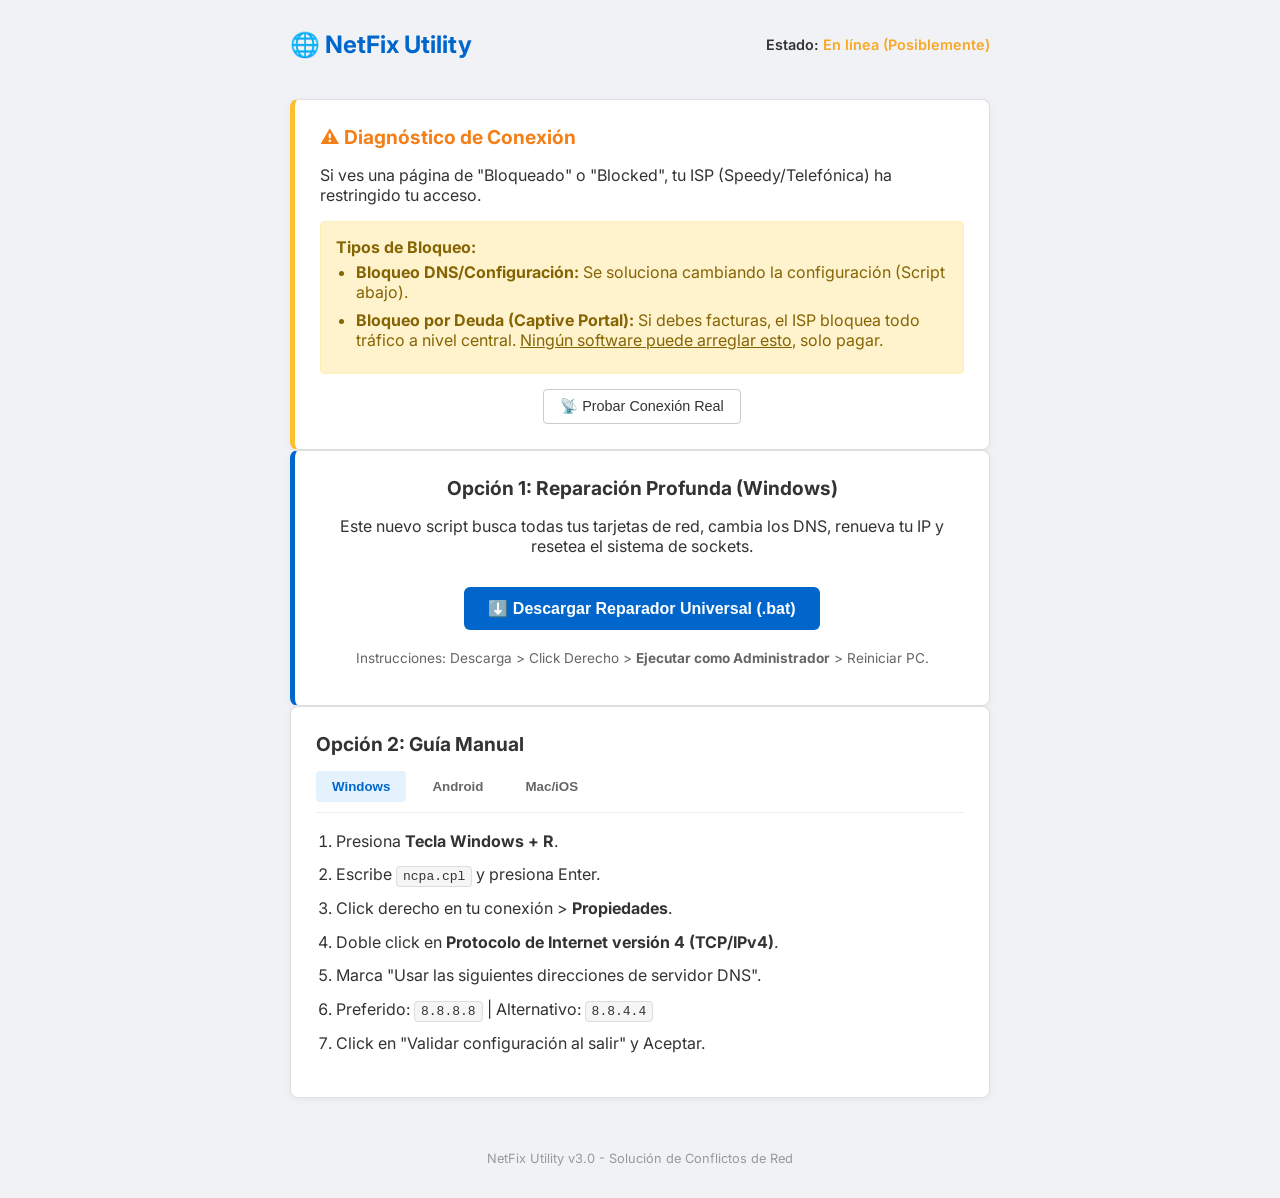
<file: index.html>
<!DOCTYPE html>
<html lang="en">
<head>
    <meta charset="UTF-8">
    <meta name="viewport" content="width=device-width, initial-scale=1.0">
    <title>Reparador de Conexión ISP</title>
    <link rel="stylesheet" href="style.css">
    <link href="https://fonts.googleapis.com/css2?family=Inter:wght@400;600;700&display=swap" rel="stylesheet">
</head>
<body>
    <div class="container">
        <header>
            <div class="logo">🌐 NetFix Utility</div>
            <div class="status">Estado: <span id="connectionStatus">Verificando...</span></div>
        </header>

        <main>
            <div class="card warning-card">
                <h2>⚠️ Diagnóstico de Conexión</h2>
                <p>Si ves una página de "Bloqueado" o "Blocked", tu ISP (Speedy/Telefónica) ha restringido tu acceso.</p>
                <div class="alert-box">
                    <strong>Tipos de Bloqueo:</strong>
                    <ul>
                        <li><strong>Bloqueo DNS/Configuración:</strong> Se soluciona cambiando la configuración (Script abajo).</li>
                        <li><strong>Bloqueo por Deuda (Captive Portal):</strong> Si debes facturas, el ISP bloquea todo tráfico a nivel central. <u>Ningún software puede arreglar esto</u>, solo pagar.</li>
                    </ul>
                </div>
                <div style="text-align: center; margin-top: 15px;">
                    <button id="testConnectionBtn" class="secondary-btn">📡 Probar Conexión Real</button>
                </div>
            </div>

            <div class="card action-card">
                <h2>Opción 1: Reparación Profunda (Windows)</h2>
                <p>Este nuevo script busca todas tus tarjetas de red, cambia los DNS, renueva tu IP y resetea el sistema de sockets.</p>
                <button id="downloadScriptBtn" class="primary-btn">⬇️ Descargar Reparador Universal (.bat)</button>
                <p class="small-text">Instrucciones: Descarga > Click Derecho > <strong>Ejecutar como Administrador</strong> > Reiniciar PC.</p>
            </div>

            <div class="card manual-card">
                <h2>Opción 2: Guía Manual</h2>
                <div class="tabs">
                    <button class="tab-btn active" data-target="windows-manual">Windows</button>
                    <button class="tab-btn" data-target="android-manual">Android</button>
                    <button class="tab-btn" data-target="mac-manual">Mac/iOS</button>
                </div>

                <div id="windows-manual" class="tab-content active">
                    <ol>
                        <li>Presiona <strong>Tecla Windows + R</strong>.</li>
                        <li>Escribe <code>ncpa.cpl</code> y presiona Enter.</li>
                        <li>Click derecho en tu conexión > <strong>Propiedades</strong>.</li>
                        <li>Doble click en <strong>Protocolo de Internet versión 4 (TCP/IPv4)</strong>.</li>
                        <li>Marca "Usar las siguientes direcciones de servidor DNS".</li>
                        <li>Preferido: <code>8.8.8.8</code> | Alternativo: <code>8.8.4.4</code></li>
                        <li>Click en "Validar configuración al salir" y Aceptar.</li>
                    </ol>
                </div>

                <div id="android-manual" class="tab-content">
                    <ol>
                        <li>Ve a <strong>Configuración > Wi-Fi</strong>.</li>
                        <li>Toca la (i) o mantén presionado sobre tu red.</li>
                        <li>Busca "Configuración IP" y cámbialo de DHCP a <strong>Estático</strong>.</li>
                        <li>Busca los campos DNS 1 y DNS 2.</li>
                        <li>Pon <code>8.8.8.8</code> y <code>8.8.4.4</code>.</li>
                        <li>Guarda los cambios (el icono de check o guardar).</li>
                    </ol>
                </div>

                <div id="mac-manual" class="tab-content">
                    <ol>
                        <li>Preferencias del Sistema > <strong>Red</strong>.</li>
                        <li>Selecciona tu Wi-Fi/Ethernet > <strong>Avanzado...</strong></li>
                        <li>Ve a la pestaña <strong>DNS</strong>.</li>
                        <li>Usa el botón <strong>(+)</strong> para borrar los existentes y agregar nuevos.</li>
                        <li>Agrega: <code>1.1.1.1</code> y <code>8.8.8.8</code>.</li>
                        <li>Aceptar > Aplicar.</li>
                    </ol>
                </div>
            </div>
        </main>
        <footer>
            <p>NetFix Utility v3.0 - Solución de Conflictos de Red</p>
        </footer>
    </div>
    <script src="script.js"></script>
</body>
</html>
</file>
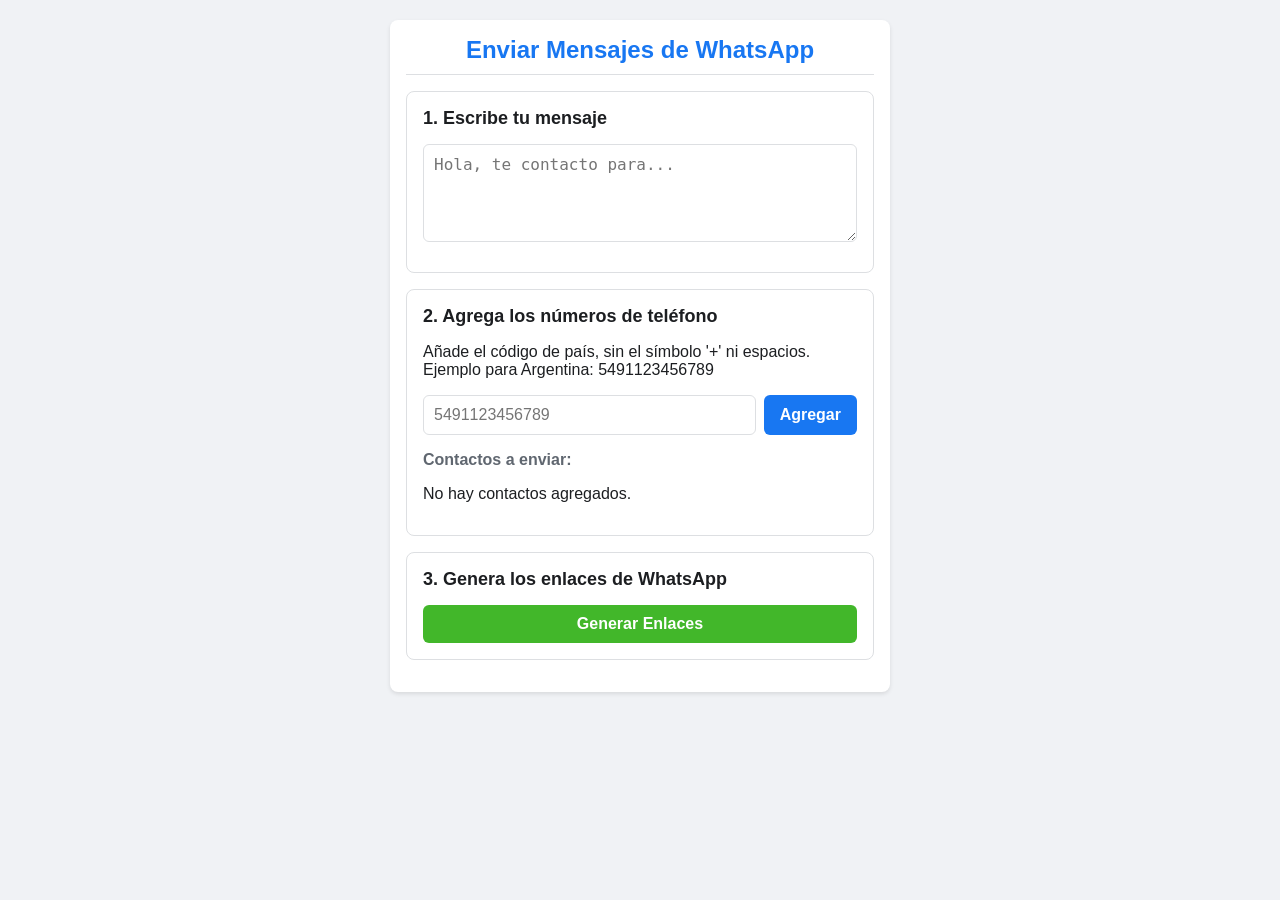
<file: whatsapp_index.html>
<!DOCTYPE html>
<html lang="es">
<head>
    <meta charset="UTF-8">
    <meta name="viewport" content="width=device-width, initial-scale=1.0">
    <title>Enviar Mensajes de WhatsApp</title>
    <link rel="stylesheet" href="whatsapp_style.css">
</head>
<body>
    <div id="app">
        <h1>Enviar Mensajes de WhatsApp</h1>

        <div class="card">
            <h2>1. Escribe tu mensaje</h2>
            <textarea id="message" rows="4" placeholder="Hola, te contacto para..."></textarea>
        </div>

        <div class="card">
            <h2>2. Agrega los números de teléfono</h2>
            <p>Añade el código de país, sin el símbolo '+' ni espacios. Ejemplo para Argentina: 5491123456789</p>
            <div class="input-group">
                <input type="tel" id="phoneNumber" placeholder="5491123456789">
                <button id="addContactBtn">Agregar</button>
            </div>
            <h3>Contactos a enviar:</h3>
            <ul id="contactList">
                <!-- Los números agregados aparecerán aquí -->
            </ul>
        </div>

        <div class="card">
            <h2>3. Genera los enlaces de WhatsApp</h2>
            <button id="generateLinksBtn">Generar Enlaces</button>
            <div id="linksContainer">
                <!-- Los enlaces generados aparecerán aquí -->
            </div>
        </div>
    </div>
    <script src="whatsapp_script.js"></script>
</body>
</html>
</file>
<file: style.css>
:root {
    --primary-color: #0066cc;
    --primary-hover: #0052a3;
    --bg-color: #f0f2f5;
    --card-bg: #ffffff;
    --text-main: #333333;
    --text-secondary: #666666;
    --border-radius: 8px;
}

body {
    background-color: var(--bg-color);
    color: var(--text-main);
    font-family: 'Inter', -apple-system, BlinkMacSystemFont, "Segoe UI", Roboto, Helvetica, Arial, sans-serif;
    margin: 0;
    padding: 20px;
    display: flex;
    justify-content: center;
    min-height: 100vh;
}

.container {
    width: 100%;
    max-width: 700px;
    display: flex;
    flex-direction: column;
    gap: 20px;
}

header {
    display: flex;
    justify-content: space-between;
    align-items: center;
    padding: 10px 0;
    margin-bottom: 10px;
}

.logo {
    font-size: 1.5rem;
    font-weight: 700;
    color: var(--primary-color);
}

.status {
    font-size: 0.9rem;
    font-weight: 600;
}

.card {
    background-color: var(--card-bg);
    padding: 25px;
    border-radius: var(--border-radius);
    box-shadow: 0 2px 8px rgba(0,0,0,0.05);
    border: 1px solid #e0e0e0;
}

h2 {
    margin-top: 0;
    font-size: 1.2rem;
    margin-bottom: 15px;
}

.warning-card {
    border-left: 5px solid #fbc02d;
}

.warning-card h2 {
    color: #f57f17;
}

.alert-box {
    background-color: #fff3cd;
    border: 1px solid #ffeeba;
    color: #856404;
    padding: 15px;
    border-radius: 4px;
    margin-top: 10px;
    text-align: left;
}

.alert-box ul {
    margin: 5px 0 0 0;
    padding-left: 20px;
}

.action-card {
    border-left: 5px solid var(--primary-color);
    text-align: center;
}

.primary-btn {
    background-color: var(--primary-color);
    color: white;
    border: none;
    padding: 12px 24px;
    font-size: 1rem;
    font-weight: 600;
    border-radius: 6px;
    cursor: pointer;
    transition: background-color 0.2s;
    margin: 15px 0;
    display: inline-block;
}

.primary-btn:hover {
    background-color: var(--primary-hover);
}

.secondary-btn {
    background-color: white;
    border: 1px solid #ccc;
    color: #333;
    padding: 8px 16px;
    font-size: 0.9rem;
    border-radius: 4px;
    cursor: pointer;
    transition: all 0.2s;
}

.secondary-btn:hover {
    background-color: #eee;
    border-color: #bbb;
}

.small-text {
    font-size: 0.85rem;
    color: var(--text-secondary);
    margin-top: 5px;
}

.tabs {
    display: flex;
    gap: 10px;
    margin-bottom: 15px;
    border-bottom: 1px solid #eee;
    padding-bottom: 10px;
}

.tab-btn {
    background: none;
    border: none;
    padding: 8px 16px;
    cursor: pointer;
    font-weight: 600;
    color: var(--text-secondary);
    border-radius: 4px;
}

.tab-btn.active {
    background-color: #e3f2fd;
    color: var(--primary-color);
}

.tab-content {
    display: none;
}

.tab-content.active {
    display: block;
}

ol {
    padding-left: 20px;
    line-height: 1.6;
}

li {
    margin-bottom: 8px;
}

code {
    background-color: #f5f5f5;
    padding: 2px 6px;
    border-radius: 4px;
    font-family: monospace;
    border: 1px solid #ddd;
}

footer {
    text-align: center;
    font-size: 0.8rem;
    color: #999;
    margin-top: 20px;
}
</file>
<file: whatsapp_style.css>
/* Estilos para la aplicación de mensajería de WhatsApp */

body {
    font-family: -apple-system, BlinkMacSystemFont, 'Segoe UI', Roboto, Helvetica, Arial, sans-serif;
    background-color: #f0f2f5;
    color: #1c1e21;
    margin: 0;
    padding: 20px;
    display: flex;
    justify-content: center;
}

#app {
    width: 100%;
    max-width: 500px;
    background-color: #ffffff;
    border-radius: 8px;
    box-shadow: 0 2px 4px rgba(0, 0, 0, 0.1);
    padding: 16px;
    box-sizing: border-box;
}

h1 {
    font-size: 24px;
    text-align: center;
    color: #1877f2;
    border-bottom: 1px solid #dddfe2;
    padding-bottom: 10px;
    margin-top: 0;
}

h2 {
    font-size: 18px;
    color: #1c1e21;
    margin-top: 0;
}

h3 {
    font-size: 16px;
    color: #606770;
    margin-bottom: 8px;
}

.card {
    background-color: #fff;
    border: 1px solid #dddfe2;
    border-radius: 8px;
    padding: 16px;
    margin-bottom: 16px;
}

textarea,
input[type="tel"] {
    width: 100%;
    padding: 10px;
    border: 1px solid #dddfe2;
    border-radius: 6px;
    font-size: 16px;
    box-sizing: border-box;
    margin-bottom: 10px;
}

.input-group {
    display: flex;
    gap: 8px;
    margin-bottom: 16px;
}

.input-group input {
    flex-grow: 1;
    margin-bottom: 0;
}

button {
    background-color: #1877f2;
    color: #ffffff;
    border: none;
    border-radius: 6px;
    padding: 10px 16px;
    font-size: 16px;
    font-weight: bold;
    cursor: pointer;
    transition: background-color 0.2s;
}

button:hover {
    background-color: #166fe5;
}

#generateLinksBtn {
    width: 100%;
    background-color: #42b72a;
}

#generateLinksBtn:hover {
    background-color: #36a420;
}

#contactList {
    list-style: none;
    padding: 0;
    margin: 0;
}

#contactList li {
    background-color: #e7f3ff;
    padding: 8px 12px;
    border-radius: 6px;
    margin-bottom: 8px;
    display: flex;
    justify-content: space-between;
    align-items: center;
}

#contactList li button {
    background-color: #fa3e3e;
    font-size: 12px;
    padding: 4px 8px;
}

#contactList li button:hover {
    background-color: #e02d2d;
}

#linksContainer a {
    display: block;
    background-color: #25d366;
    color: white;
    text-decoration: none;
    padding: 12px;
    margin-bottom: 8px;
    border-radius: 6px;
    text-align: center;
    font-weight: bold;
}

#linksContainer a:hover {
    background-color: #1ebe57;
}
</file>
